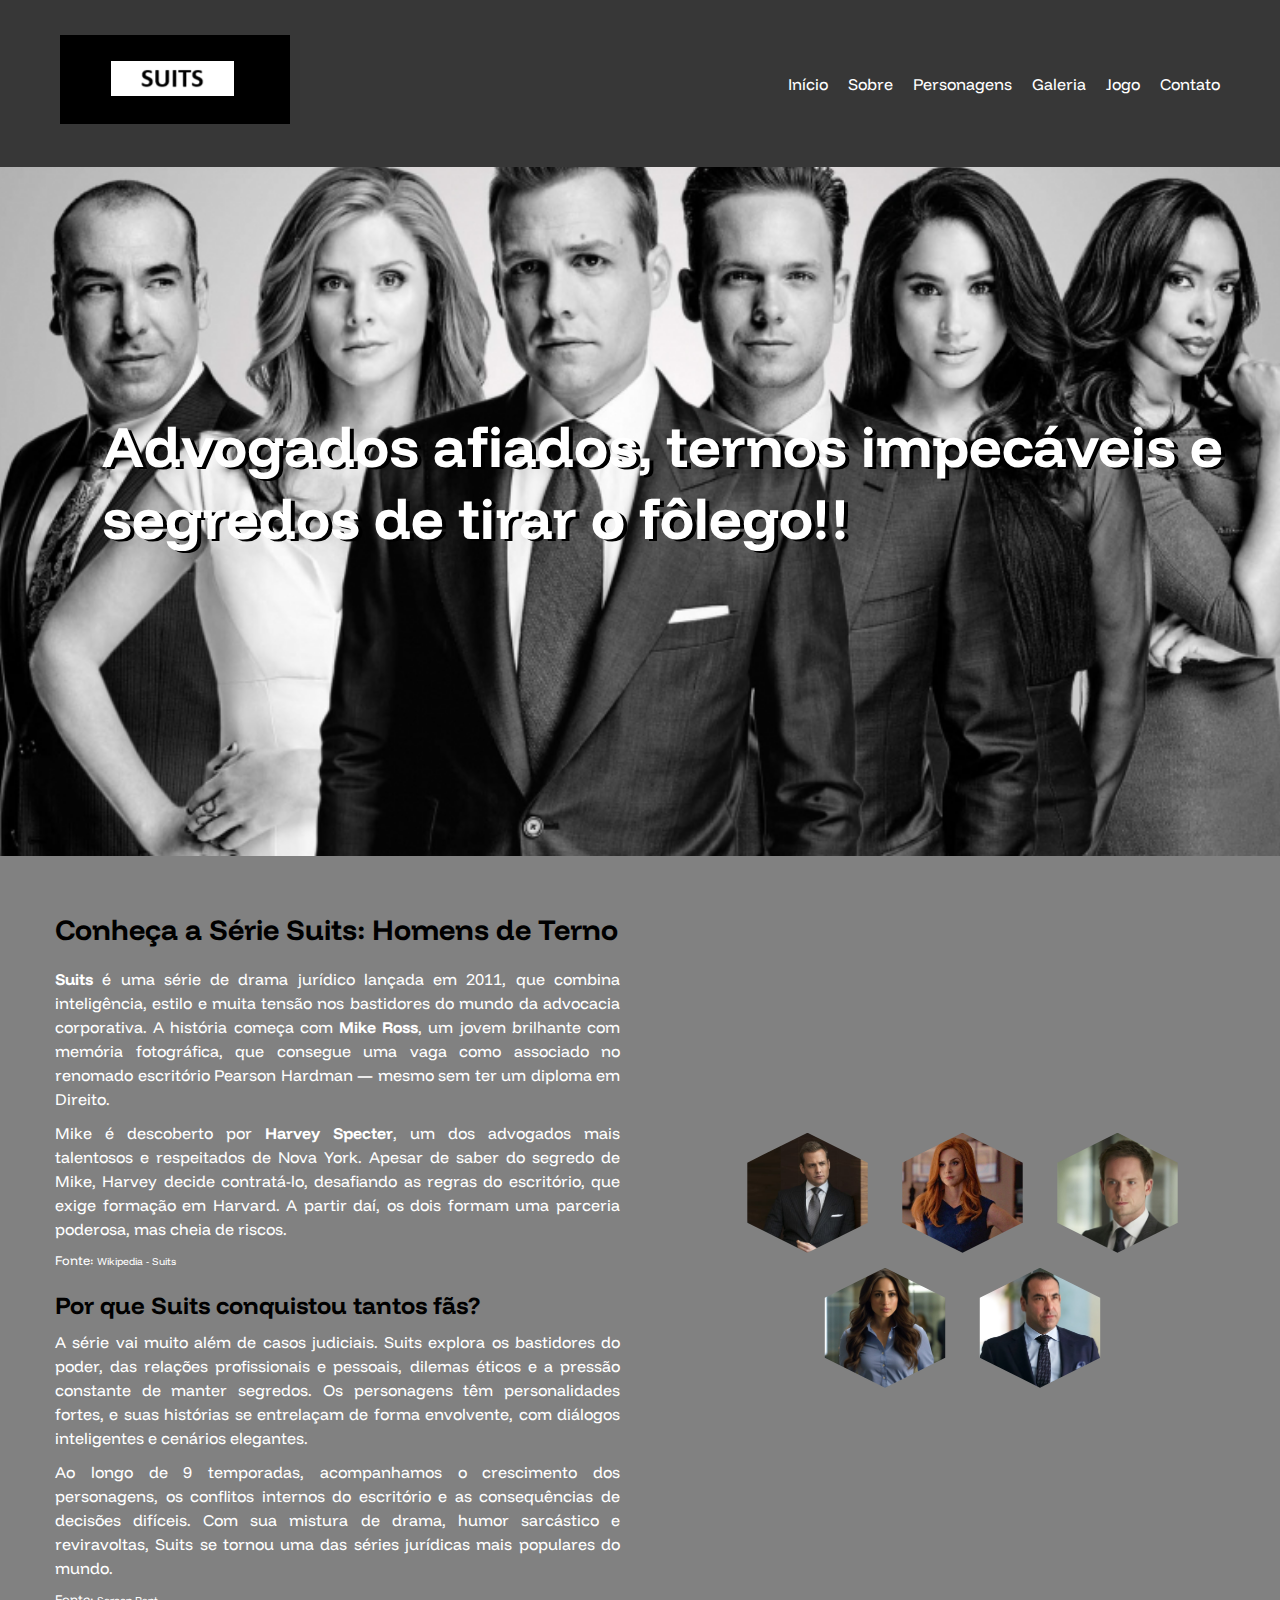
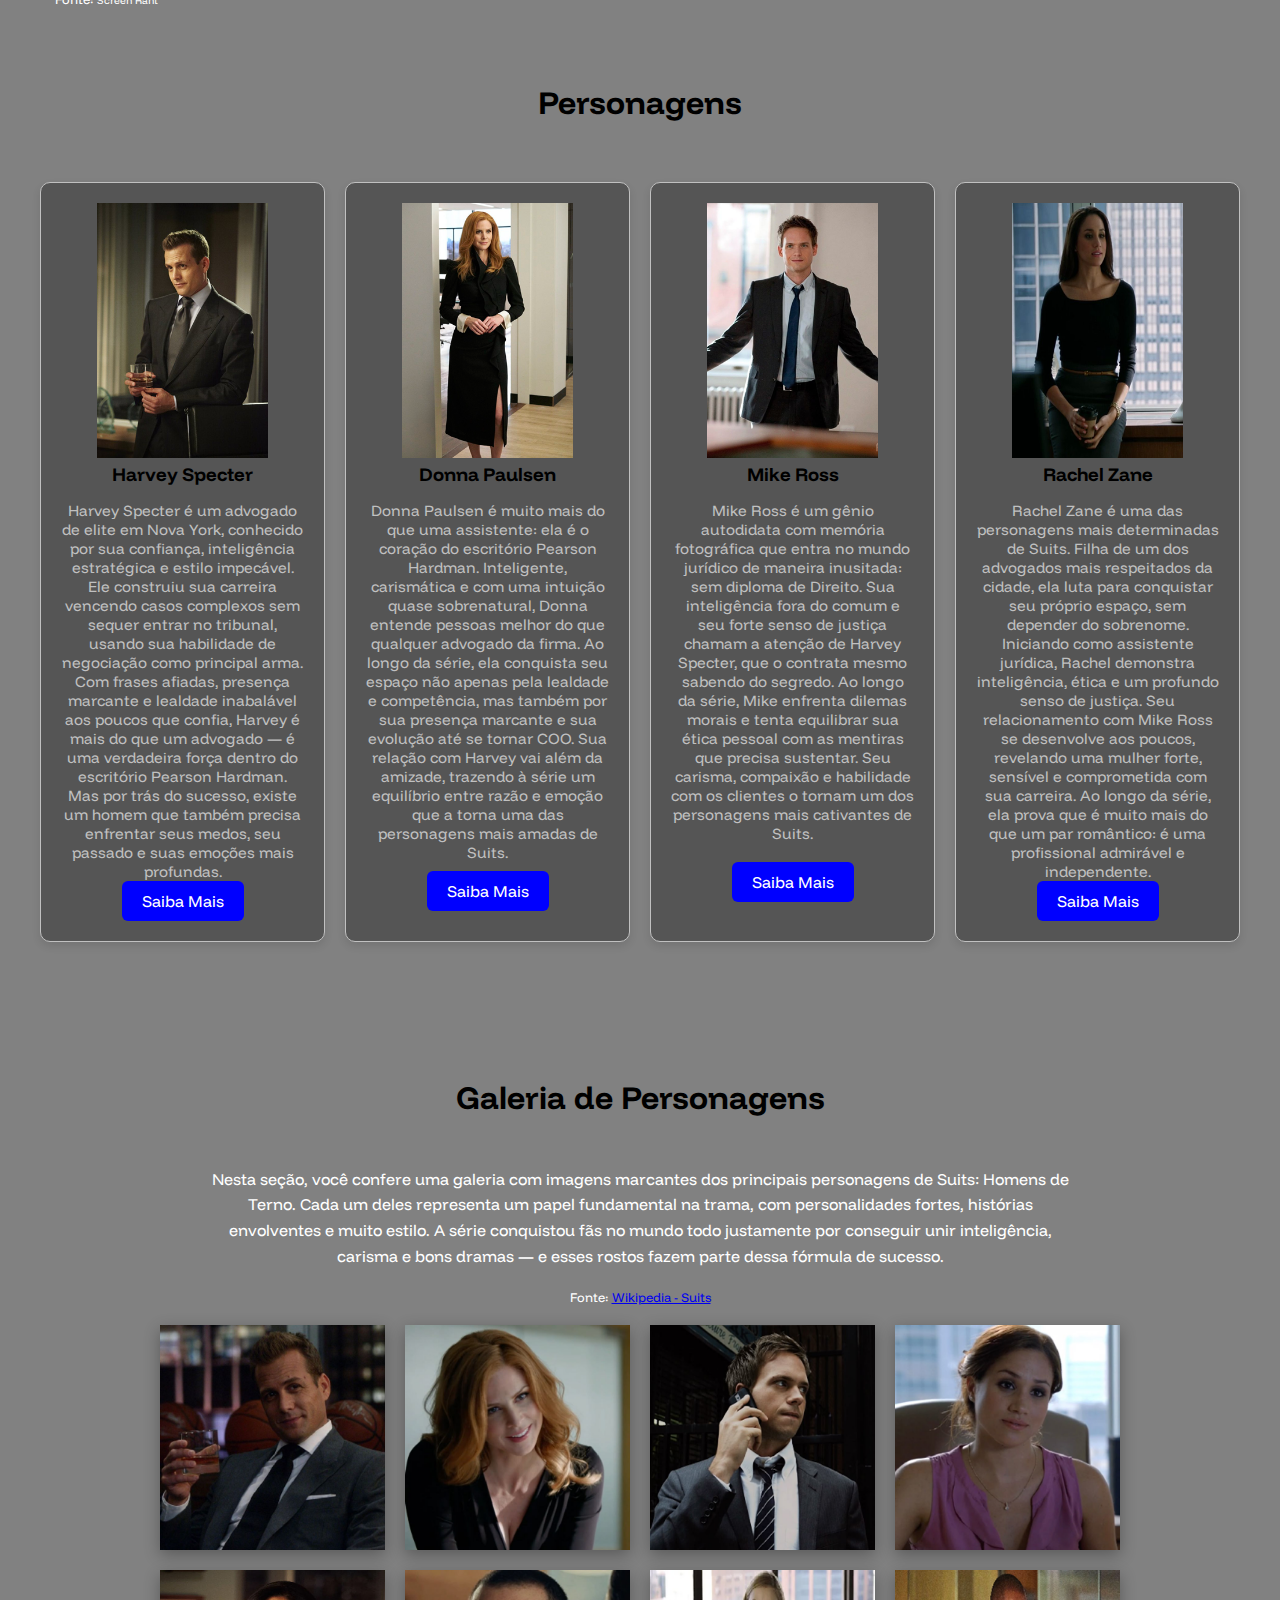
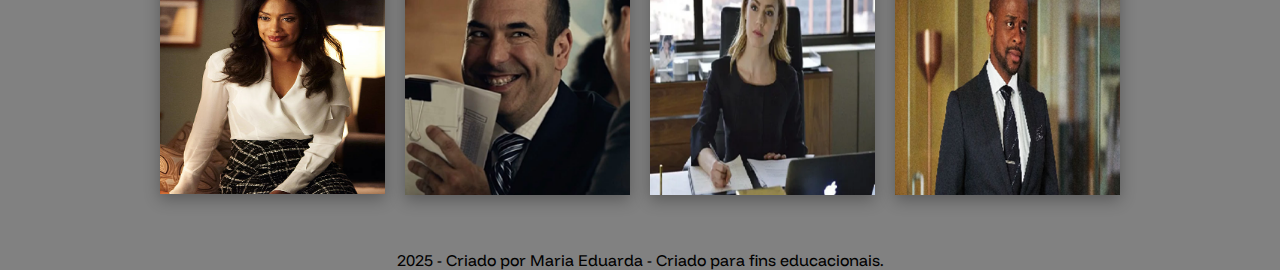
<file: index.html>
<!DOCTYPE html>
<html lang="pt-br">
<head>
    <meta charset="UTF-8">
    <meta name="viewport" content="width=device-width, initial-scale=1.0">
    <title>Suits:Homens de terno</title>
    <link rel="stylesheet" href="css/estilo.css">
    <link rel="shortcut icon" href="img/favicon.png" type="image/x-icon">
    <link rel="preconnect" href="https://fonts.googleapis.com">
    <link rel="preconnect" href="https://fonts.gstatic.com" crossorigin>
    <link href="https://fonts.googleapis.com/css2?family=Funnel+Display:wght@300..800&family=Zen+Loop:ital@0;1&display=swap" rel="stylesheet">

</head>
<body>
    <header>
       
        <div class="container">
            <div class="logo">
                <img src="img/logonovo.png" alt="Logo">
            </div>
            <nav>
                <ul>
                    <li><a href="#inicio">Início</a></li>
                    <li><a href="#sobre">Sobre</a></li>
                    <li><a href="#personagens">Personagens </a></li>
                    <li><a href="#curiosidades">Galeria</a></li>
                    <li><a href="jogo.html">Jogo</a></li>
                    <li><a href="contato.html">Contato</a></li>
                </ul>
            </nav>
        </div>
    </header>
    <section id="inicio" class="banner">
        <h1 class="bannertexto">Advogados afiados, ternos impecáveis e segredos de tirar o fôlego!!</h1>
    </section>
    <main>
        <section id="sobre">
            <div class="sobre-container">
                <div class="sobre-texto">
                    <h1>Conheça a Série Suits: Homens de Terno</h1>
                    <p><strong>Suits</strong> é uma série de drama jurídico lançada em 2011, que combina inteligência, estilo e muita tensão nos bastidores do mundo da advocacia corporativa. A história começa com <strong>Mike Ross</strong>, um jovem brilhante com memória fotográfica, que consegue uma vaga como associado no renomado escritório Pearson Hardman — mesmo sem ter um diploma em Direito.</p>
                    
                    <p>Mike é descoberto por <strong>Harvey Specter</strong>, um dos advogados mais talentosos e respeitados de Nova York. Apesar de saber do segredo de Mike, Harvey decide contratá-lo, desafiando as regras do escritório, que exige formação em Harvard. A partir daí, os dois formam uma parceria poderosa, mas cheia de riscos.</p>
                    <p class="fonte">Fonte: <a href="https://pt.wikipedia.org/wiki/Suits" target="_blank">Wikipedia - Suits</a></p>

                    <h2>Por que Suits conquistou tantos fãs?</h2>
                    <p>A série vai muito além de casos judiciais. Suits explora os bastidores do poder, das relações profissionais e pessoais, dilemas éticos e a pressão constante de manter segredos. Os personagens têm personalidades fortes, e suas histórias se entrelaçam de forma envolvente, com diálogos inteligentes e cenários elegantes.</p>

                    <p>Ao longo de 9 temporadas, acompanhamos o crescimento dos personagens, os conflitos internos do escritório e as consequências de decisões difíceis. Com sua mistura de drama, humor sarcástico e reviravoltas, Suits se tornou uma das séries jurídicas mais populares do mundo.</p>
                    <p class="fonte">Fonte: <a href="https://screenrant.com/suits-show-explained/" target="_blank">Screen Rant</a></p>
                  
                </div>
                <div class="hex-grid">
                    <div class="hex">
                        <img src="img/imgsobre/imgharver1.jpg" alt="Harvey Specter">
                    </div>
                    <div class="hex">
                        <img src="img/imgsobre/imgdona.jpg" alt="Donna Paulsen">
                    </div> 
                    <div class="hex">
                        <img src="img/imgsobre/imgmike.jpg" alt="Mike Ross">
                    </div> 
                    <div class="hex">
                        <img src="img/imgsobre/imgrachel.jpg" alt="Rachel Zane">
                    </div>
                    <div class="hex">
                        <img src="img/imgsobre/imglouis1.webp" alt="Louis Litt">
                    </div>
                </div> 

            </div>
          
        </section>
        <section id="personagens">
            <h1 >Personagens</h1> 
            <div class="container">
                <div class="item">
                    <div class="imagemcard"><img class="card" src="img/imgpersonagens/harver 1.png" alt="Harver"></div>
                     <h3>Harvey Specter</h3>
                    <p class="personagens-texto">Harvey Specter é um advogado de elite em Nova York, conhecido por sua confiança, inteligência estratégica e estilo impecável. Ele construiu sua carreira vencendo casos complexos sem sequer entrar no tribunal, usando sua habilidade de negociação como principal arma. Com frases afiadas, presença marcante e lealdade inabalável aos poucos que confia, Harvey é mais do que um advogado — é uma verdadeira força dentro do escritório Pearson Hardman. Mas por trás do sucesso, existe um homem que também precisa enfrentar seus medos, seu passado e suas emoções mais profundas.</p>                     
                    <a href="#modal1" class= "btn">Saiba Mais</a>

                </div>
                <div class="item">
                    <div class="imagemcard"><img class="card"src="img/imgpersonagens/Donna.png" alt="Donna"></div>
                    <h3>Donna Paulsen</h3>
                    <p class="personagens-texto">
                    Donna Paulsen é muito mais do que uma assistente: ela é o coração do escritório Pearson Hardman. Inteligente, carismática e com uma intuição quase sobrenatural, Donna entende pessoas melhor do que qualquer advogado da firma. Ao longo da série, ela conquista seu espaço não apenas pela lealdade e competência, mas também por sua presença marcante e sua evolução até se tornar COO. Sua relação com Harvey vai além da amizade, trazendo à série um equilíbrio entre razão e emoção que a torna uma das personagens mais amadas de Suits.</p>
                    <a href="#modal2" class= "btn">Saiba Mais</a>
                </div>
                <div class="item">
                    <div class="imagemcard"><img class="card" src="img/imgpersonagens/Mike.png" alt="Mike"></div>
                    <h3>Mike Ross</h3>
                    <p class="personagens-texto">Mike Ross é um gênio autodidata com memória fotográfica que entra no mundo jurídico de maneira inusitada: sem diploma de Direito. Sua inteligência fora do comum e seu forte senso de justiça chamam a atenção de Harvey Specter, que o contrata mesmo sabendo do segredo. Ao longo da série, Mike enfrenta dilemas morais e tenta equilibrar sua ética pessoal com as mentiras que precisa sustentar. Seu carisma, compaixão e habilidade com os clientes o tornam um dos personagens mais cativantes de Suits.</p>
                    <a href="#modal3" class="btn">Saiba Mais</a>

               </div>
                <div class="item">
                    <div class="imagemcard"><img class="card" src="img/imgpersonagens/Rachel.png" alt="Rachel"></div>
                   <h3>Rachel Zane</h3>
                    <p>Rachel Zane é uma das personagens mais determinadas de Suits. Filha de um dos advogados mais respeitados da cidade, ela luta para conquistar seu próprio espaço, sem depender do sobrenome. Iniciando como assistente jurídica, Rachel demonstra inteligência, ética e um profundo senso de justiça. Seu relacionamento com Mike Ross se desenvolve aos poucos, revelando uma mulher forte, sensível e comprometida com sua carreira. Ao longo da série, ela prova que é muito mais do que um par romântico: é uma profissional admirável e independente.</p>
                    <a href="#modal4" class="btn">Saiba Mais</a>
                </div>         
            </div>
        </section>
        <section id="curiosidades" class="imagens">
                <h1>Galeria de Personagens</h1>
                    <p class="descricao-galeria">
                        Nesta seção, você confere uma galeria com imagens marcantes dos principais personagens de Suits: Homens de Terno. Cada um deles representa um papel fundamental na trama, com personalidades fortes, histórias envolventes e muito estilo. A série conquistou fãs no mundo todo justamente por conseguir unir inteligência, carisma e bons dramas — e esses rostos fazem parte dessa fórmula de sucesso.
                    </p>
                    <p class="fonte">
                        Fonte: <a href="https://pt.wikipedia.org/wiki/Suits" target="_blank">Wikipedia - Suits</a>
                    </p>

            <div class="galeria">
                <figure>
                    <div class="galeriaimg"><img src="img/imgnovo/harver301.png" alt="Harver"></div>
                </figure>
                <figure>
                    <div class="galeriaimg"><img src="img/imgnovo/Donna301.png" alt="Donna"></div>
                </figure>
                <figure>
                    <div class="galeriaimg"><img src="img/imgnovo/mike301.png" alt="Mike"></div>
                </figure>
                <figure>
                    <div class="galeriaimg"><img src="img/imgnovo/rachel301.png" alt="Rachel"></div>
                </figure>
                <figure>
                    <div class="galeriaimg"><img src="img/imgnovo/jessica301.png" alt="Jessica"></div>
                </figure>
                <figure>
                    <div class="galeriaimg"><img src="img/imgnovo/louis301.png" alt="Louis"></div>
                </figure>
                <figure>
                    <div class="galeriaimg"><img src="img/imgnovo/katrina301.png" alt="Katrina"></div>
                </figure>
                <figure>
                    <div class="galeriaimg"><img src="img/imgnovo/alexx301.png" alt="Alex"></div>
                </figure>
            </div>

        </section>

        
        
    </main>
    <footer>
        <p>2025 - Criado por Maria Eduarda - Criado para fins educacionais.</p>
    </footer>
    <!--modais-->
    <div class="card1">
            <div id="modal1" class="modal">
                <div class="modal-content">
                    <h3>Harvey Specter</h3>
                    <p>Harvey Specter é um dos personagens centrais da série <em>Suits</em> e um dos advogados corporativos mais respeitados de Nova York. Conhecido por seu estilo impecável, frases de impacto e decisões ousadas, Harvey construiu sua reputação sem perder um único caso importante. Sua habilidade em negociar acordos vantajosos e evitar tribunais o transformou em uma lenda dentro do escritório Pearson Hardman.</p>
                    <p>No entanto, sua personalidade forte e atitude imponente escondem inseguranças profundas. Harvey cresceu em um ambiente familiar conturbado, marcado pela traição da mãe e o afastamento do pai. Esses traumas o tornaram emocionalmente reservado e determinado a não confiar facilmente nos outros. Ao longo da série, vemos como ele aprende, aos poucos, a baixar a guarda — especialmente por influência de duas figuras centrais: Mike Ross e Donna Paulsen.</p>
                    <p>A contratação de Mike, um jovem sem diploma, mas extremamente inteligente, muda o rumo da sua carreira e da série. Juntos, enfrentam riscos éticos e desafios jurídicos enquanto desenvolvem uma amizade verdadeira baseada na confiança e na lealdade. Ao mesmo tempo, sua relação com Donna vai muito além do profissional, trazendo uma carga emocional complexa que se transforma ao longo das temporadas.</p>
                    <p>Harvey também é fã apaixonado dos New York Knicks, adora whisky caro, e suas frases como “I don’t have dreams, I have goals” viraram símbolo da sua personalidade ambiciosa. Mas com o tempo, ele percebe que vencer nem sempre é tudo — e que estar ao lado de quem importa é o verdadeiro triunfo.</p>
                    <p>No final de sua jornada, Harvey toma decisões que mostram sua maturidade: ele reavalia o que realmente importa e se entrega a uma vida mais equilibrada, onde o sucesso não depende apenas do poder, mas também do afeto e da honestidade emocional.</p>
                    <p class="fonte">Fonte: <a href="https://screenrant.com/suits-harvey-specter-character-explained/" target="_blank">Screen Rant</a></p>
                    <p>Veja algumas frases icônicas de Harver Spector <a href="tabelaharver.html">aqui</a></p>

                    <a href="#" onclick="history.back();" class="close-btn">Fechar</a>
                </div>
            </div>
    </div>
    <div class="card1">
        <div id="modal2" class="modal">
            <div class="modal-content">
                 <h3>Donna Paulsen</h3>
                <p>Donna é uma das personagens mais marcantes e admiradas de <em>Suits</em>. Interpretada por Sarah Rafferty, ela começou como secretária de Harvey Specter, mas sua inteligência emocional, senso de justiça e instinto aguçado logo mostraram que seu papel era muito maior. Donna não apenas entende o funcionamento do escritório como ninguém, mas também conhece os pontos fortes e fracos de cada pessoa ao seu redor — e sabe exatamente quando e como agir.</p>

                 <p>Dotada de uma personalidade forte e um humor sarcástico impecável, Donna é muitas vezes quem traz equilíbrio em meio às tensões jurídicas e emocionais da série. Sua lealdade a Harvey é inabalável, e ela frequentemente o ajuda a tomar decisões não apenas com lógica, mas com humanidade. Com o tempo, essa parceria tão intensa evolui, revelando uma conexão emocional que vai além do profissional — culminando em um relacionamento romântico que muitos fãs esperaram por anos.</p>

                <p>Ao longo da série, Donna enfrenta seus próprios desafios, inclusive ao lidar com questões de reconhecimento profissional e autoconfiança. Um dos marcos de sua trajetória é quando ela deixa o cargo de secretária e, mais tarde, assume a posição de COO (Chief Operating Officer) da firma. Essa mudança simboliza o quanto ela cresceu e o quanto é respeitada, provando que seu valor vai muito além de organizar agendas ou atender telefonemas.</p>

                <p>Donna representa o equilíbrio entre razão e emoção, estratégia e empatia. Sua capacidade de se conectar com os outros, entender o que está por trás das palavras e se posicionar com firmeza fazem dela uma peça indispensável na estrutura da série. Ela não precisa de diploma em Direito para ser uma das mentes mais brilhantes de Suits.</p>

                <p>Além disso, a química entre Sarah Rafferty e Gabriel Macht (Harvey), que são amigos há mais de 20 anos na vida real, dá ainda mais autenticidade à dinâmica entre seus personagens. Donna é, sem dúvida, um dos pilares da série — uma mulher forte, humana e inesquecível.</p>

                <p class="fonte">Fonte: <a href="https://screenrant.com/suits-donna-paulsen-character-explained/" target="_blank">Screen Rant</a></p>
                <p>Veja algumas frases icônicas de Donna Paulsen <a href="tabeladonna.html">aqui</a></p>

                <a href="#" onclick="history.back();" class="close-btn">Fechar</a>
            </div>
        </div>
    </div>
    <div class="card1">
        <div id="modal3" class="modal">
            <div class="modal-content">
                <h3>Mike Ross</h3>
                <p>Mike Ross é um dos personagens principais de <em>Suits</em>, interpretado por Patrick J. Adams. Ele se destaca desde o primeiro episódio como um jovem extremamente inteligente, com memória fotográfica e um vasto conhecimento jurídico, apesar de nunca ter frequentado uma faculdade de Direito. Sua entrada no escritório Pearson Hardman acontece de forma totalmente fora do comum, quando ele impressiona Harvey Specter durante uma entrevista e é contratado mesmo sem ter diploma — o que se torna o grande segredo da série.</p>

                <p>A genialidade de Mike não está apenas em sua memória extraordinária, mas também em sua empatia com os clientes e em seu desejo de fazer o que é certo. Diferente de muitos advogados da firma, Mike não pensa apenas em vencer, mas em buscar justiça de verdade. Isso cria diversos conflitos, principalmente quando precisa esconder sua verdadeira identidade ao mesmo tempo em que tenta seguir seus princípios.</p>

                <p>Durante as nove temporadas, acompanhamos a evolução de Mike tanto profissional quanto emocionalmente. Sua relação com Harvey é uma das mais fortes da série, começando como mentor e pupilo e se transformando em uma amizade baseada na lealdade e no respeito. Ao lado de Harvey, Mike aprende a tomar decisões difíceis, a lidar com o peso da responsabilidade e a crescer como ser humano.</p>

                <p>O romance com Rachel Zane também é um dos pontos centrais de sua trajetória. Juntos, eles enfrentam os desafios da carreira, dos segredos e do relacionamento, até que decidem se casar e seguir uma nova vida em Seattle, dedicando-se à advocacia voltada para causas sociais — um reflexo do espírito idealista de Mike desde o início da série.</p>

                <p>Mike Ross é um personagem que representa o conflito entre talento nato e as regras do sistema. Ele nos mostra que o conhecimento não depende apenas de diplomas, mas de dedicação e propósito. Sua história é uma jornada de superação, ética e transformação.</p>

                <p>Curiosamente, o criador da série, Aaron Korsh, inspirou o personagem em sua própria vida: ele também abandonou o mundo das finanças para seguir o sonho de escrever roteiros. Isso torna Mike uma figura ainda mais autêntica dentro da narrativa de Suits.</p>

                <p class="fonte">Fonte: <a href="https://screenrant.com/suits-mike-ross-character-explained/" target="_blank">Screen Rant</a></p>
                <p>Veja algumas frases icônicas de Mike Ross <a href="tabelamike.html">aqui</a></p>
               
                <a href="#" onclick="history.back();" class="close-btn">Fechar</a>
            </div>
        </div>
    </div>
    <div class="card1">
        <div id="modal4" class="modal">
            <div class="modal-content">
               <h3>Rachel Zane</h3>
                <p>Rachel Zane, interpretada por Meghan Markle, é uma das personagens mais inspiradoras de <em>Suits</em>. Desde o início da série, ela se destaca como uma assistente jurídica extremamente competente no escritório Pearson Hardman, mas com grandes ambições: tornar-se advogada. Apesar de ser filha de Robert Zane, um dos advogados mais poderosos de Nova York, Rachel se recusa a usar sua influência para progredir. Ela quer ser reconhecida por seu mérito e esforço pessoal.</p>
                <p>Rachel enfrenta inseguranças relacionadas ao exame da OAB americana (LSAT), o que a impede de ingressar na faculdade de Direito nos primeiros anos da série. No entanto, sua perseverança e dedicação são marcas registradas de sua trajetória. Ao longo do tempo, ela conquista sua vaga na Universidade de Columbia e se torna uma advogada brilhante, provando que seu lugar na firma foi conquistado com muito esforço.</p>
                <p>Ao mesmo tempo, sua relação com Mike Ross é uma das mais profundas da série. O romance entre eles evolui de forma natural e cheia de obstáculos, principalmente quando ela descobre o segredo que ele esconde: o fato de não possuir um diploma em Direito. Apesar do choque inicial, Rachel decide apoiá-lo, mostrando sua maturidade emocional e sua capacidade de compreender dilemas morais complexos.</p>
                <p>O casamento com Mike marca um ponto de virada na série, e os dois passam a trabalhar em causas sociais em Seattle, buscando um estilo de vida mais coerente com seus valores pessoais. Rachel mostra que é possível ter uma carreira de sucesso e, ao mesmo tempo, preservar seus princípios éticos, algo raro no universo competitivo da advocacia corporativa.</p>
                <p>Fora da tela, a personagem ganhou ainda mais destaque após Meghan Markle se casar com o príncipe Harry, tornando-se a Duquesa de Sussex e se afastando da atuação. Isso contribuiu para a saída de Rachel na 7ª temporada, mas sua trajetória deixou uma marca duradoura na série, sendo lembrada como uma mulher forte, inteligente e determinada.</p>
                <p>Rachel Zane é o retrato da superação feminina dentro de um ambiente altamente competitivo. Ela prova que inteligência, coragem e integridade são armas poderosas — e que o sucesso verdadeiro vem quando somos fiéis a quem realmente somos.</p>

                <p class="fonte">Fonte: <a href="https://screenrant.com/suits-rachel-zane-character-explained/" target="_blank">Screen Rant</a></p>
                <p>Veja algumas frases icônicas de Rachel Zane <a href="tabelarachel.html">aqui</a></p>

                <a href="#" onclick="history.back();" class="close-btn">Fechar</a>
            </div>
        </div>
    </div>
</body>
</html>
</file>
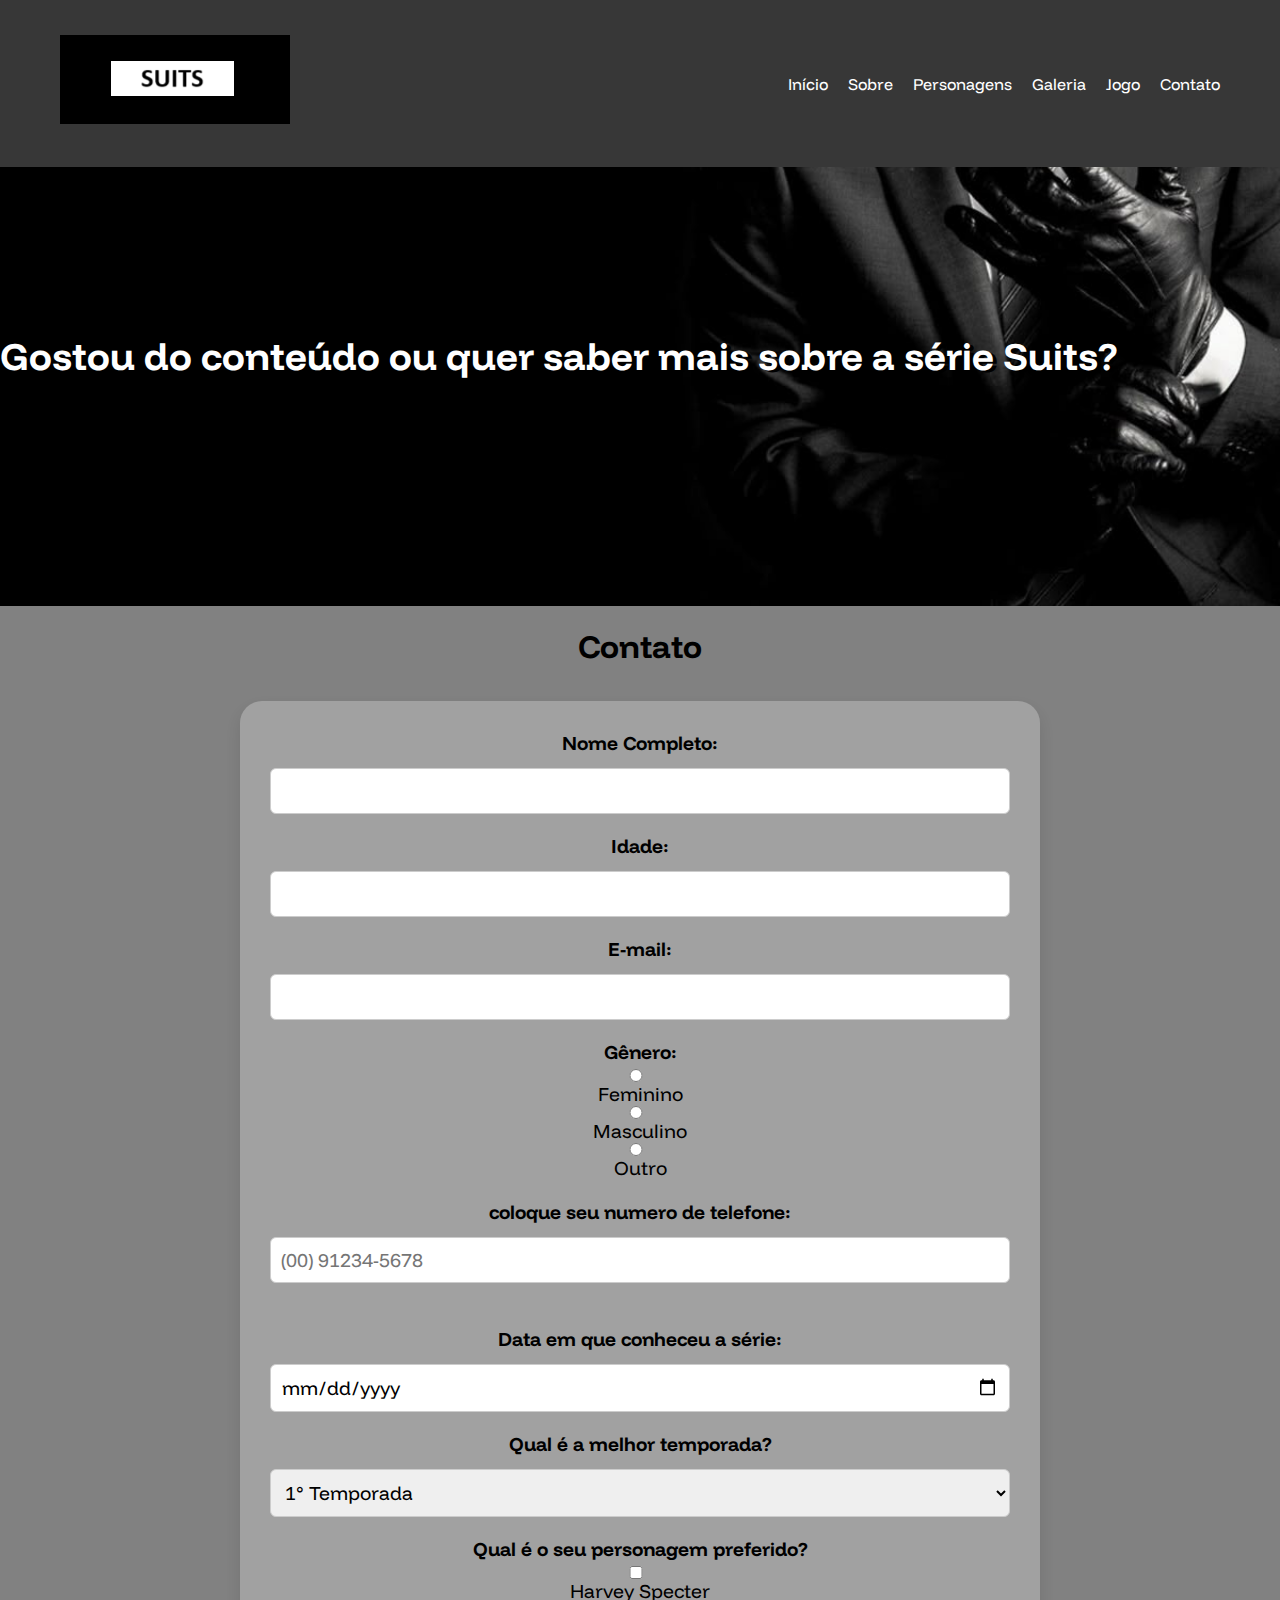
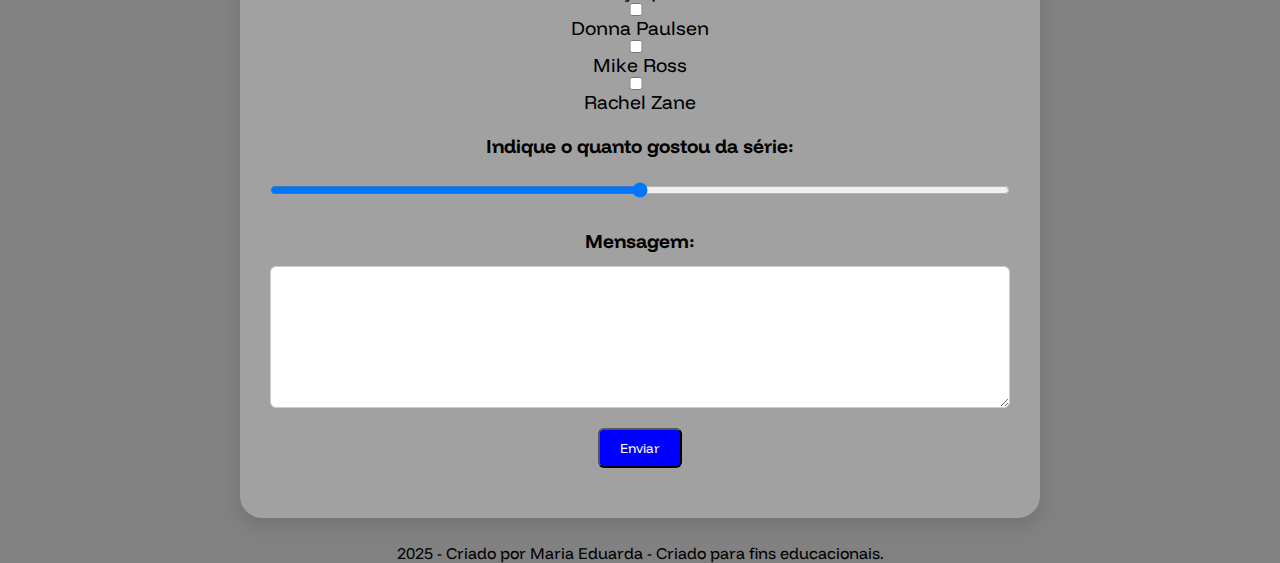
<file: contato.html>
<!DOCTYPE html>
<html lang="pt-br">
<head>
    <meta charset="UTF-8">
    <meta name="viewport" content="width=device-width, initial-scale=1.0">
    <title>Suits:Homens de terno</title>
    <link rel="stylesheet" href="css/estilo.css">
    <link rel="shortcut icon" href="img/favicon.png" type="image/x-icon">
    <link rel="preconnect" href="https://fonts.googleapis.com">
    <link rel="preconnect" href="https://fonts.gstatic.com" crossorigin>
    <link href="https://fonts.googleapis.com/css2?family=Funnel+Display:wght@300..800&family=Zen+Loop:ital@0;1&display=swap" rel="stylesheet">

</head>
<body>
    <header>
        <div class="container">
            <div class="logo">
                <a href="index.html"><img src="img/logonovo.png" alt="logo"></a>
            </div>
            <nav>
                <ul>
                    <li><a href="index.html">Início</a></li>
                    <li><a href="index.html#sobre">Sobre</a></li>
                    <li><a href="index.html#personagens">Personagens </a></li>
                    <li><a href="index.html#curiosidades">Galeria</a></li>
                    <li><a href="index.html#jogo">Jogo</a></li>
                    <li><a href="#contato">Contato</a></li>
                </ul>

            </nav>
        </div>
    </header>
    <section id="inicio" class="bannercontato">
        <h1 class="bannertexto.contato">
            <p>Gostou do conteúdo ou quer saber mais sobre a série Suits?</p>
            
        </h1>
    </section>
    <main>
        <section id="contato">
            <div class="container"> 
                <h1 class="centralizar">Contato</h1>
                <form class="formulario-contato" action="https://formsubmit.co/eduarda04321@gmail.com" method="post">
                    <div class="grupoforms">
                        <label for="nome">Nome Completo:</label>
                        <input type="text"d="nome" name="nome" required>
                    </div>
                    
                    <div class="grupoforms">
                        <label for="idade">Idade:</label>
                        <input type="number" id="idade" name="idade" min="14" max="100">
                    </div>

                    <div class="grupoforms">
                         <label for="email">E-mail:</label>
                        <input type="email" id="email" name="email" required>
                    </div>

                    <div class="grupoforms">
                        <label>Gênero:</label>
                        <input type="radio" name="genero" value="feminino"> Feminino
                        <input type="radio" name="genero" value="masculino"> Masculino
                        <input type="radio" name="genero" value="outro"> Outro
                    </div>

                    <div class="grupoforms">
                        <label for="phone">coloque seu numero de telefone:</label>
                        <input type="tel" id="phone" name="phone" pattern="\([0-9]{2}\)\s?[0-9]{4,5}-[0-9]{4}" placeholder="(00) 91234-5678">                      
                      </div>

                    <div class="grupoforms">
                        <label for="data">Data em que conheceu a série:</label>
                        <input type="date" id="data" name="data">
                    </div>

                    <div class="grupoforms">
                        <label for="perso">Qual é a melhor temporada?</label>
                      <select id="perso" name="perso">
                        <option value="tem1">1° Temporada</option>
                        <option value="tem2">2° Temporada</option>
                        <option value="tem3">3° Temporada</option>
                        <option value="tem4">4° Temporada</option>
                        <option value="tem5">5° Temporada</option>
                        <option value="tem6">6° Temporada</option>
                        <option value="tem7">7° Temporada</option>
                        <option value="tem8">8° Temporada</option>
                        <option value="tem9">9° Temporada</option>
                      </select>
                    </div>

                    <div class="grupoforms">
                        <label>Qual é o seu personagem preferido?</label>
                        <input type="checkbox" name="uso[]" value="harvers"> Harvey Specter
                        <input type="checkbox" name="uso[]" value="donnap"> Donna Paulsen
                        <input type="checkbox" name="uso[]" value="miker"> Mike Ross
                        <input type="checkbox" name="uso[]" value="rachelz">Rachel Zane
                    </div>

                    <div class="grupoforms">
                        <label>Indique o quanto gostou da série:</label>
                        <input type="range" min="0" max="100" name="interesse">
                    </div>

                    <div class="grupoforms">
                        <label for="mensagem">Mensagem:</label>
                        <textarea id="mensagem" name="mensagem" rows="5"></textarea>
                    </div>  

                    <div class="grupoforms centraliza">
                        <button type="submit" class="btn">Enviar</button>
                        <input type="hidden" name="_captcha" value="false"> 
                        <input type="hidden" name="_next" value="https://mariaeduarda574.github.io/Site_Suits-Homensdeterno/enviado.html">                     
                    </div>
                </form>
            </div>
        </section>  
    </main>
    <footer>
        <p>2025 - Criado por Maria Eduarda - Criado para fins educacionais.</p>
    </footer>
    
</body>
</html>
</file>
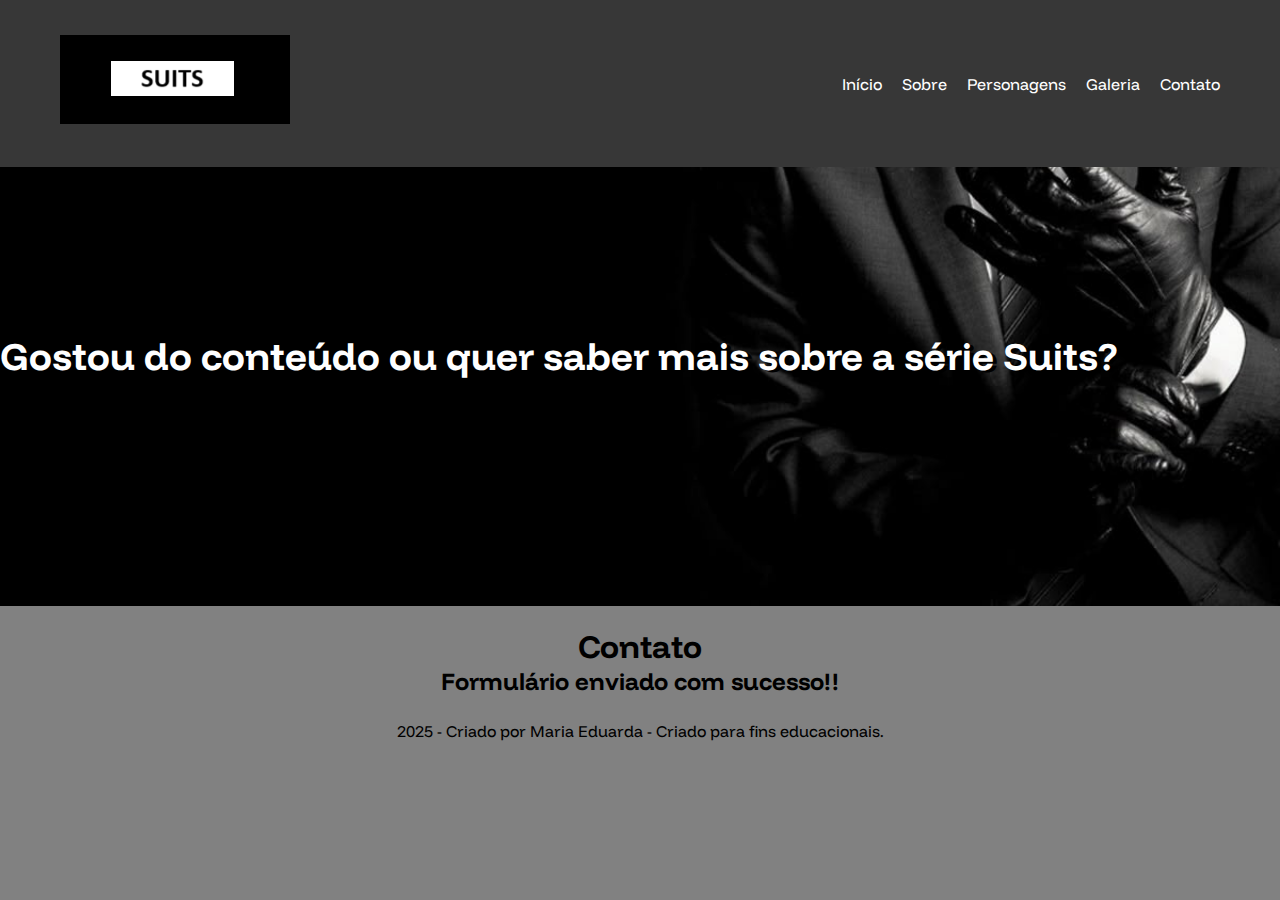
<file: enviado.html>
<!DOCTYPE html>
<html lang="pt-br">
<head>
    <meta charset="UTF-8">
    <meta name="viewport" content="width=device-width, initial-scale=1.0">
    <title>Suits:Homens de terno</title>
    <link rel="stylesheet" href="css/estilo.css">
    <link rel="shortcut icon" href="img/favicon.png" type="image/x-icon">
    <link rel="preconnect" href="https://fonts.googleapis.com">
    <link rel="preconnect" href="https://fonts.gstatic.com" crossorigin>
    <link href="https://fonts.googleapis.com/css2?family=Funnel+Display:wght@300..800&family=Zen+Loop:ital@0;1&display=swap" rel="stylesheet">

</head>
<body>
    <header>
        <div class="container">
            <div class="logo">
                <a href="index.html"><img src="img/logonovo.png" alt="logo"></a>
            </div>
            <nav>
                <ul>
                    <li><a href="index.html">Início</a></li>
                    <li><a href="index.html#sobre">Sobre</a></li>
                    <li><a href="index.html#personagens">Personagens </a></li>
                    <li><a href="index.html#curiosidades">Galeria</a></li>
                    <li><a href="#contato">Contato</a></li>
                </ul>

            </nav>
        </div>
    </header>
    <section id="inicio" class="bannercontato">
        <h1 class="bannertexto.contato">
            <p>Gostou do conteúdo ou quer saber mais sobre a série Suits?</p>
            
        </h1>
    </section>
    <main>
        <section id="contato">
            <div class="container"> 
                <h1 class="centralizar">Contato</h1>
                <h2 class="centralizr mensagem"> Formulário enviado com sucesso!!</h2>
            </div>
        </section>  
    </main>
    <footer>
        <p>2025 - Criado por Maria Eduarda - Criado para fins educacionais.</p>
    </footer>
    
</body>
</html>
</file>
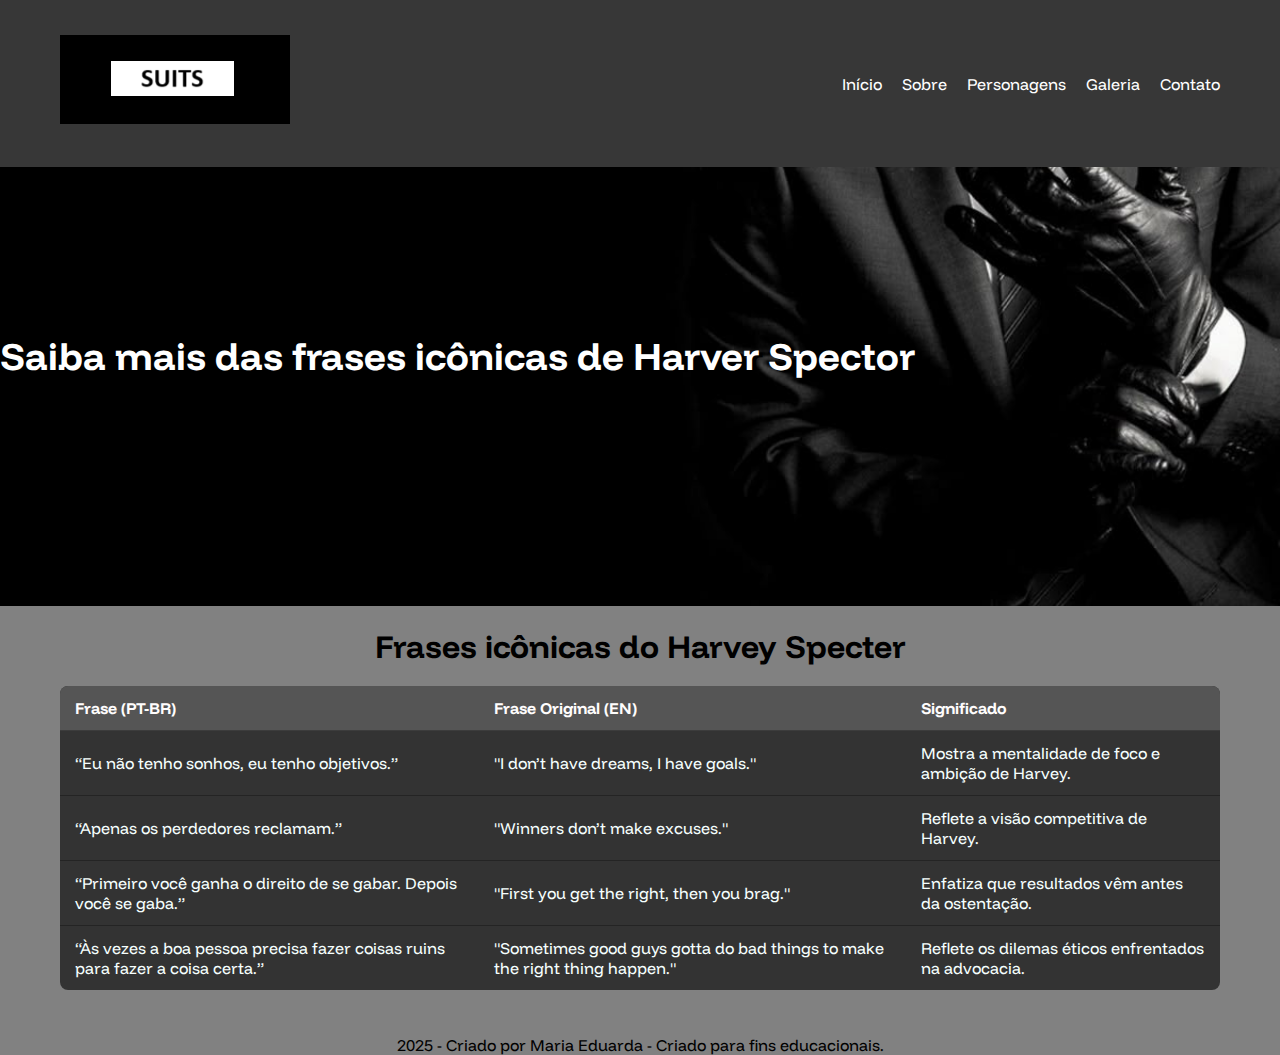
<file: tabela.html>
<!DOCTYPE html>
<html lang="pt-br">
<head>
    <meta charset="UTF-8">
    <meta name="viewport" content="width=device-width, initial-scale=1.0">
    <title>Suits:Homens de terno</title>
    <link rel="stylesheet" href="css/estilo.css">
    <link rel="shortcut icon" href="img/favicon.png" type="image/x-icon">
    <link rel="preconnect" href="https://fonts.googleapis.com">
    <link rel="preconnect" href="https://fonts.gstatic.com" crossorigin>
    <link href="https://fonts.googleapis.com/css2?family=Funnel+Display:wght@300..800&family=Zen+Loop:ital@0;1&display=swap" rel="stylesheet">

</head>
<body>
    <header>
        <div class="container">
            <div class="logo">
                <a href="index.html"><img src="img/logonovo.png" alt="logo"></a>
            </div>
            <nav>
                <ul>
                    <li><a href="index.html">Início</a></li>
                    <li><a href="index.html#sobre">Sobre</a></li>
                    <li><a href="index.html#personagens">Personagens </a></li>
                    <li><a href="index.html#curiosidades">Galeria</a></li>
                    <li><a href="#contato">Contato</a></li>
                </ul>

            </nav>
        </div>
    </header>
    <section id="inicio" class="bannercontato">
        <h1 class="bannertexto.contato">
            <p>Saiba mais das frases icônicas de Harver Spector</p>
            
        </h1>
    </section>
    <main>
        <section id="contato">
            <div class="container"> 
                <h1 class="centralizar">Frases icônicas do Harvey Specter</h1>
                <div class="tabela-container">
                    <table class="tabela-harver">
                        <thead>
                            <tr>
                                <th>Frase (PT-BR)</th>
                                <th>Frase Original (EN)</th>
                                <th>Significado</th>
                            </tr>
                        </thead>
                        <tbody>
                            <tr>
                                <td>“Eu não tenho sonhos, eu tenho objetivos.”</td>
                                <td>"I don’t have dreams, I have goals."</td>
                                <td>Mostra a mentalidade de foco e ambição de Harvey.</td>
                            </tr>
                            <tr>
                                <td>“Apenas os perdedores reclamam.”</td>
                                <td>"Winners don’t make excuses."</td>
                                <td>Reflete a visão competitiva de Harvey.</td>
                            </tr>
                            <tr>
                                <td>“Primeiro você ganha o direito de se gabar. Depois você se gaba.”</td>
                                <td>"First you get the right, then you brag."</td>
                                <td>Enfatiza que resultados vêm antes da ostentação.</td>
                            </tr>
                            <tr>
                                <td>“Às vezes a boa pessoa precisa fazer coisas ruins para fazer a coisa certa.”</td>
                                <td>"Sometimes good guys gotta do bad things to make the right thing happen."</td>
                                <td>Reflete os dilemas éticos enfrentados na advocacia.</td>
                            </tr>
                        </tbody>
                    </table>
                </div>
            </div>
        </section>  
    </main>
    <footer>
        <p>2025 - Criado por Maria Eduarda - Criado para fins educacionais.</p>
    </footer>
    
</body>
</html>
</file>
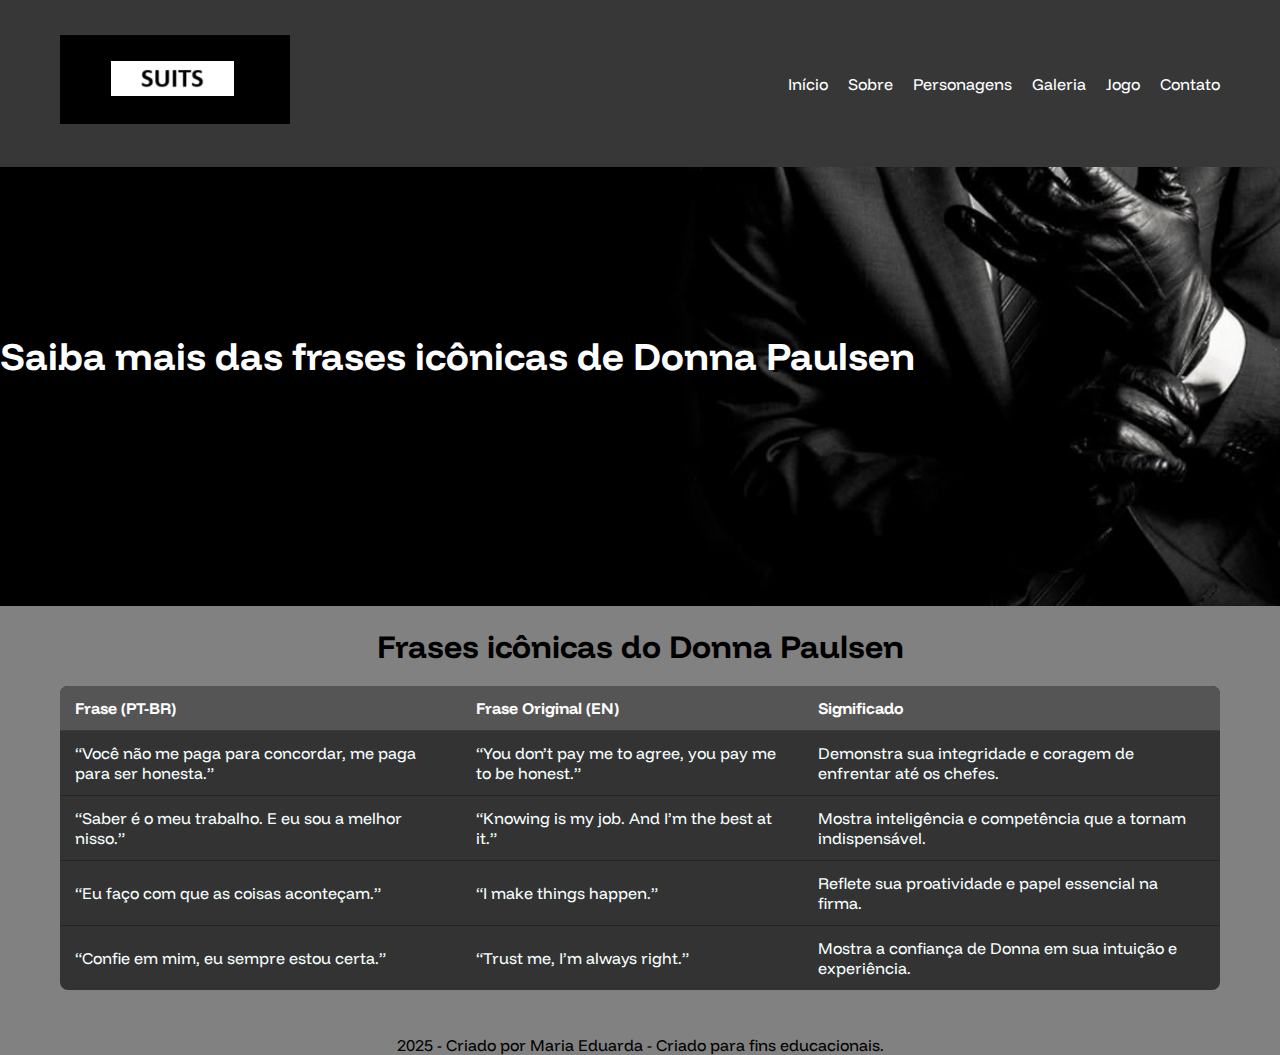
<file: tabeladonna.html>
<!DOCTYPE html>
<html lang="pt-br">
<head>
    <meta charset="UTF-8">
    <meta name="viewport" content="width=device-width, initial-scale=1.0">
    <title>Suits:Homens de terno</title>
    <link rel="stylesheet" href="css/estilo.css">
    <link rel="shortcut icon" href="img/favicon.png" type="image/x-icon">
    <link rel="preconnect" href="https://fonts.googleapis.com">
    <link rel="preconnect" href="https://fonts.gstatic.com" crossorigin>
    <link href="https://fonts.googleapis.com/css2?family=Funnel+Display:wght@300..800&family=Zen+Loop:ital@0;1&display=swap" rel="stylesheet">

</head>
<body>
    <header>
        <div class="container">
            <div class="logo">
                <a href="index.html"><img src="img/logonovo.png" alt="logo"></a>
            </div>
            <nav>
                <ul>
                    <li><a href="index.html">Início</a></li>
                    <li><a href="index.html#sobre">Sobre</a></li>
                    <li><a href="index.html#personagens">Personagens </a></li>
                    <li><a href="index.html#curiosidades">Galeria</a></li>
                    <li><a href="index.html#jogo">Jogo</a></li>
                    <li><a href="#contato">Contato</a></li>
                </ul>

            </nav>
        </div>
    </header>
    <section id="inicio" class="bannercontato">
        <h1 class="bannertexto.contato">
            <p>Saiba mais das frases icônicas de Donna Paulsen</p>
            
        </h1>
    </section>
    <main>
        <section id="contato">
            <div class="container"> 
                <h1 class="centralizar">Frases icônicas do Donna Paulsen</h1>
                <div class="tabela-container">
                    <table class="tabela-harver">
                        <thead>
                            <tr>
                                <th>Frase (PT-BR)</th>
                                <th>Frase Original (EN)</th>
                                <th>Significado</th>
                            </tr>
                        </thead>
                        <tbody>
                            <tr>
                                <td>“Você não me paga para concordar, me paga para ser honesta.”</td>
                                <td>“You don’t pay me to agree, you pay me to be honest.”</td>
                                <td>Demonstra sua integridade e coragem de enfrentar até os chefes.</td>
                            </tr>
                            <tr>
                                <td>“Saber é o meu trabalho. E eu sou a melhor nisso.”</td>
                                <td>“Knowing is my job. And I’m the best at it.”</td>
                                <td>Mostra inteligência e competência que a tornam indispensável.</td>
                            </tr>
                            <tr>
                                <td>“Eu faço com que as coisas aconteçam.”</td>
                                <td>“I make things happen.”</td>
                                <td>Reflete sua proatividade e papel essencial na firma.</td>
                            </tr>
                            <tr>
                                <td>“Confie em mim, eu sempre estou certa.”</td>
                                <td>“Trust me, I’m always right.”</td>
                                <td>Mostra a confiança de Donna em sua intuição e experiência.</td>
                            </tr>
                        </tbody>
                    </table>
                </div>
            </div>
        </section>  
    </main>
    <footer>
        <p>2025 - Criado por Maria Eduarda - Criado para fins educacionais.</p>
    </footer>
    
</body>
</html>
</file>
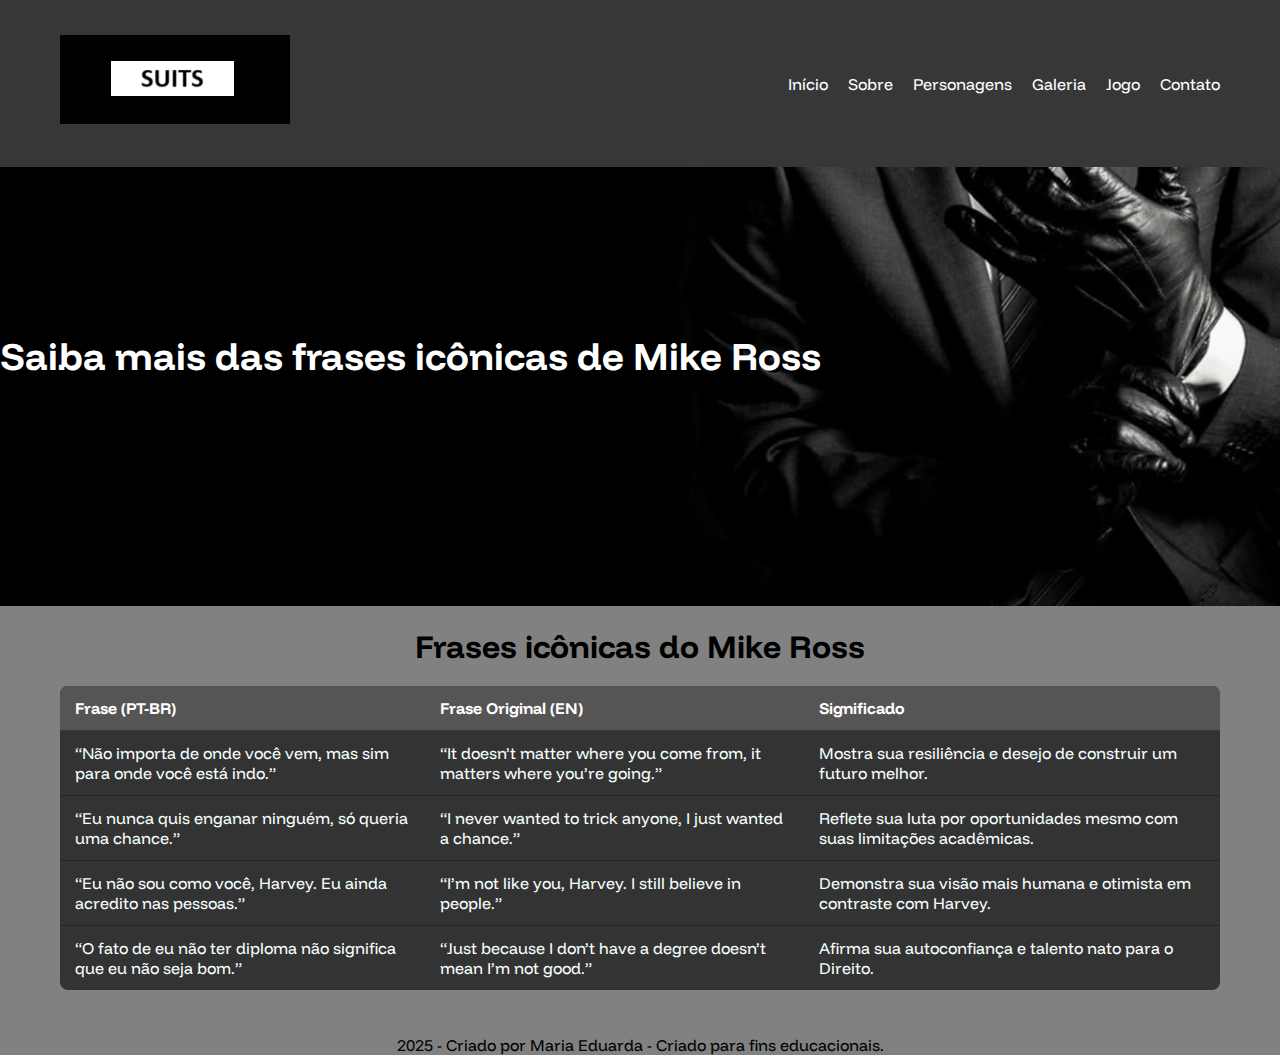
<file: tabelamike.html>
<!DOCTYPE html>
<html lang="pt-br">
<head>
    <meta charset="UTF-8">
    <meta name="viewport" content="width=device-width, initial-scale=1.0">
    <title>Suits:Homens de terno</title>
    <link rel="stylesheet" href="css/estilo.css">
    <link rel="shortcut icon" href="img/favicon.png" type="image/x-icon">
    <link rel="preconnect" href="https://fonts.googleapis.com">
    <link rel="preconnect" href="https://fonts.gstatic.com" crossorigin>
    <link href="https://fonts.googleapis.com/css2?family=Funnel+Display:wght@300..800&family=Zen+Loop:ital@0;1&display=swap" rel="stylesheet">

</head>
<body>
    <header>
        <div class="container">
            <div class="logo">
                <a href="index.html"><img src="img/logonovo.png" alt="logo"></a>
            </div>
            <nav>
                <ul>
                    <li><a href="index.html">Início</a></li>
                    <li><a href="index.html#sobre">Sobre</a></li>
                    <li><a href="index.html#personagens">Personagens </a></li>
                    <li><a href="index.html#curiosidades">Galeria</a></li>
                    <li><a href="index.html#jogo">Jogo</a></li>
                    <li><a href="#contato">Contato</a></li>
                </ul>

            </nav>
        </div>
    </header>
    <section id="inicio" class="bannercontato">
        <h1 class="bannertexto.contato">
            <p>Saiba mais das frases icônicas de Mike Ross</p>
            
        </h1>
    </section>
    <main>
        <section id="contato">
            <div class="container"> 
                <h1 class="centralizar">Frases icônicas do  Mike Ross</h1>
                <div class="tabela-container">
                    <table class="tabela-harver">
                        <thead>
                            <tr>
                                <th>Frase (PT-BR)</th>
                                <th>Frase Original (EN)</th>
                                <th>Significado</th>
                            </tr>
                        </thead>
                        <tbody>
                            <tr>
                                <td>“Não importa de onde você vem, mas sim para onde você está indo.”</td>
                                <td>“It doesn’t matter where you come from, it matters where you’re going.”</td>
                                <td>Mostra sua resiliência e desejo de construir um futuro melhor.</td>
                            </tr>
                            <tr>
                                <td>“Eu nunca quis enganar ninguém, só queria uma chance.”</td>
                                <td>“I never wanted to trick anyone, I just wanted a chance.”</td>
                                <td>Reflete sua luta por oportunidades mesmo com suas limitações acadêmicas.</td>
                            </tr>
                            <tr>
                                <td>“Eu não sou como você, Harvey. Eu ainda acredito nas pessoas.”</td>
                                <td>“I’m not like you, Harvey. I still believe in people.”</td>
                                <td>Demonstra sua visão mais humana e otimista em contraste com Harvey.</td>
                            </tr>
                            <tr>
                                <td>“O fato de eu não ter diploma não significa que eu não seja bom.”</td>
                                <td>“Just because I don’t have a degree doesn’t mean I’m not good.”</td>
                                <td>Afirma sua autoconfiança e talento nato para o Direito.</td>
                            </tr>
                        </tbody>
                    </table>
                </div>
            </div>
        </section>  
    </main>
    <footer>
        <p>2025 - Criado por Maria Eduarda - Criado para fins educacionais.</p>
    </footer>
    
</body>
</html>
</file>
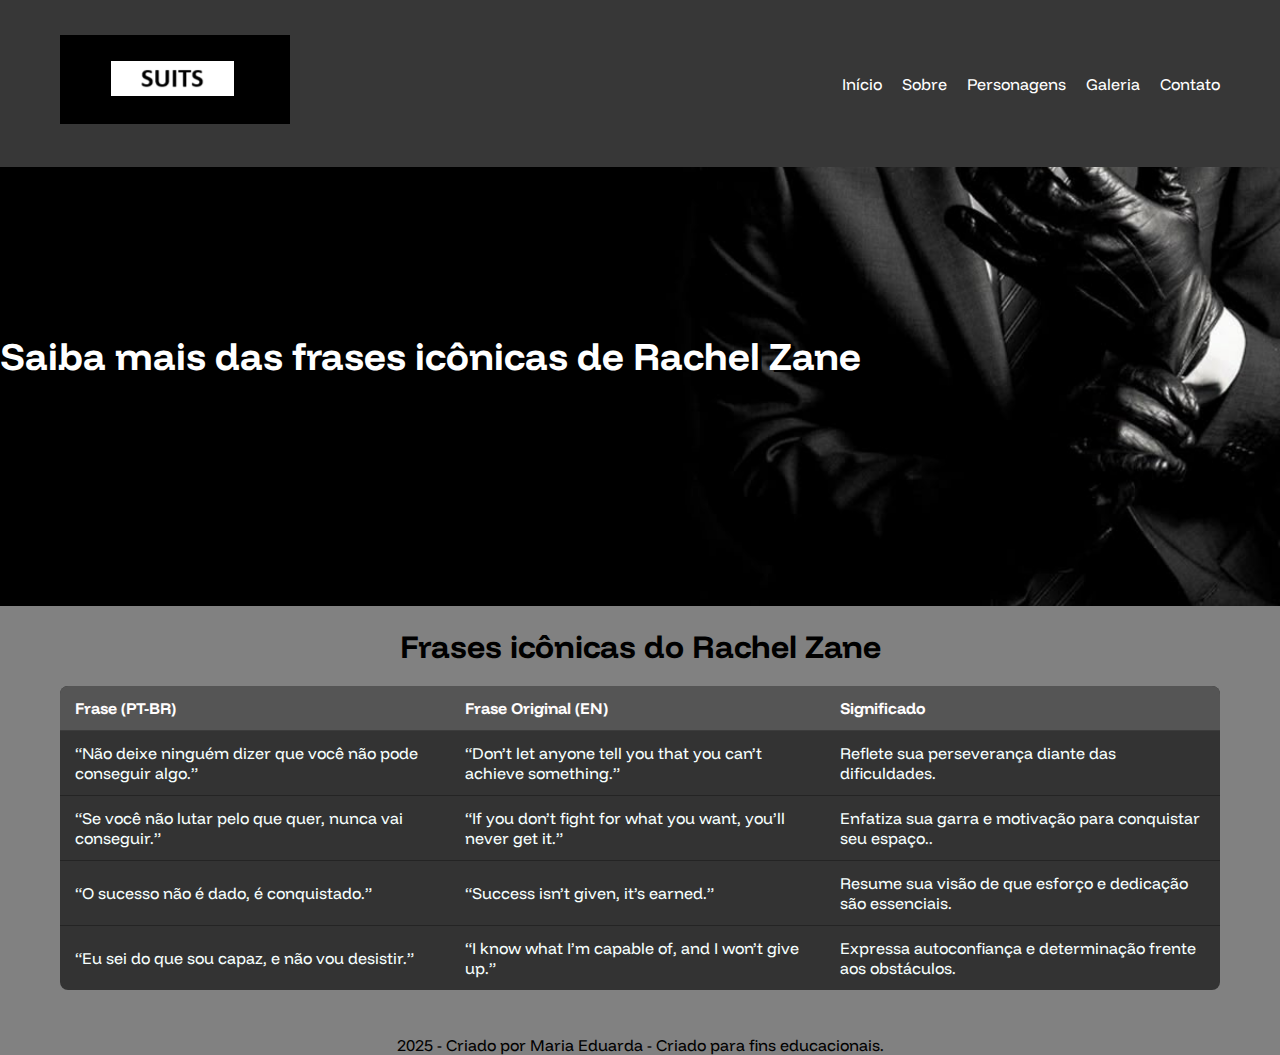
<file: tabelarachel.html>
<!DOCTYPE html>
<html lang="pt-br">
<head>
    <meta charset="UTF-8">
    <meta name="viewport" content="width=device-width, initial-scale=1.0">
    <title>Suits:Homens de terno</title>
    <link rel="stylesheet" href="css/estilo.css">
    <link rel="shortcut icon" href="img/favicon.png" type="image/x-icon">
    <link rel="preconnect" href="https://fonts.googleapis.com">
    <link rel="preconnect" href="https://fonts.gstatic.com" crossorigin>
    <link href="https://fonts.googleapis.com/css2?family=Funnel+Display:wght@300..800&family=Zen+Loop:ital@0;1&display=swap" rel="stylesheet">

</head>
<body>
    <header>
        <div class="container">
            <div class="logo">
                <a href="index.html"><img src="img/logonovo.png" alt="logo"></a>
            </div>
            <nav>
                <ul>
                    <li><a href="index.html">Início</a></li>
                    <li><a href="index.html#sobre">Sobre</a></li>
                    <li><a href="index.html#personagens">Personagens </a></li>
                    <li><a href="index.html#curiosidades">Galeria</a></li>
                    <li><a href="#contato">Contato</a></li>
                </ul>

            </nav>
        </div>
    </header>
    <section id="inicio" class="bannercontato">
        <h1 class="bannertexto.contato">
            <p>Saiba mais das frases icônicas de Rachel Zane</p>
            
        </h1>
    </section>
    <main>
        <section id="contato">
            <div class="container"> 
                <h1 class="centralizar">Frases icônicas do Rachel Zane</h1>
                <div class="tabela-container">
                    <table class="tabela-harver">
                        <thead>
                            <tr>
                                <th>Frase (PT-BR)</th>
                                <th>Frase Original (EN)</th>
                                <th>Significado</th>
                            </tr>
                        </thead>
                        <tbody>
                            <tr>
                                <td>“Não deixe ninguém dizer que você não pode conseguir algo.”</td>
                                <td>“Don’t let anyone tell you that you can’t achieve something.”</td>
                                <td>Reflete sua perseverança diante das dificuldades.</td>
                            </tr>
                            <tr>
                                <td>“Se você não lutar pelo que quer, nunca vai conseguir.”</td>
                                <td>“If you don’t fight for what you want, you’ll never get it.”</td>
                                <td>Enfatiza sua garra e motivação para conquistar seu espaço..</td>
                            </tr>
                            <tr>
                                <td>“O sucesso não é dado, é conquistado.”</td>
                                <td>“Success isn’t given, it’s earned.”</td>
                                <td>Resume sua visão de que esforço e dedicação são essenciais.</td>
                            </tr>
                            <tr>
                                <td>“Eu sei do que sou capaz, e não vou desistir.”</td>
                                <td>“I know what I’m capable of, and I won’t give up.”</td>
                                <td>Expressa autoconfiança e determinação frente aos obstáculos.</td>
                            </tr>
                        </tbody>
                    </table>
                </div>
            </div>
        </section>  
    </main>
    <footer>
        <p>2025 - Criado por Maria Eduarda - Criado para fins educacionais.</p>
    </footer>
    
</body>
</html>
</file>
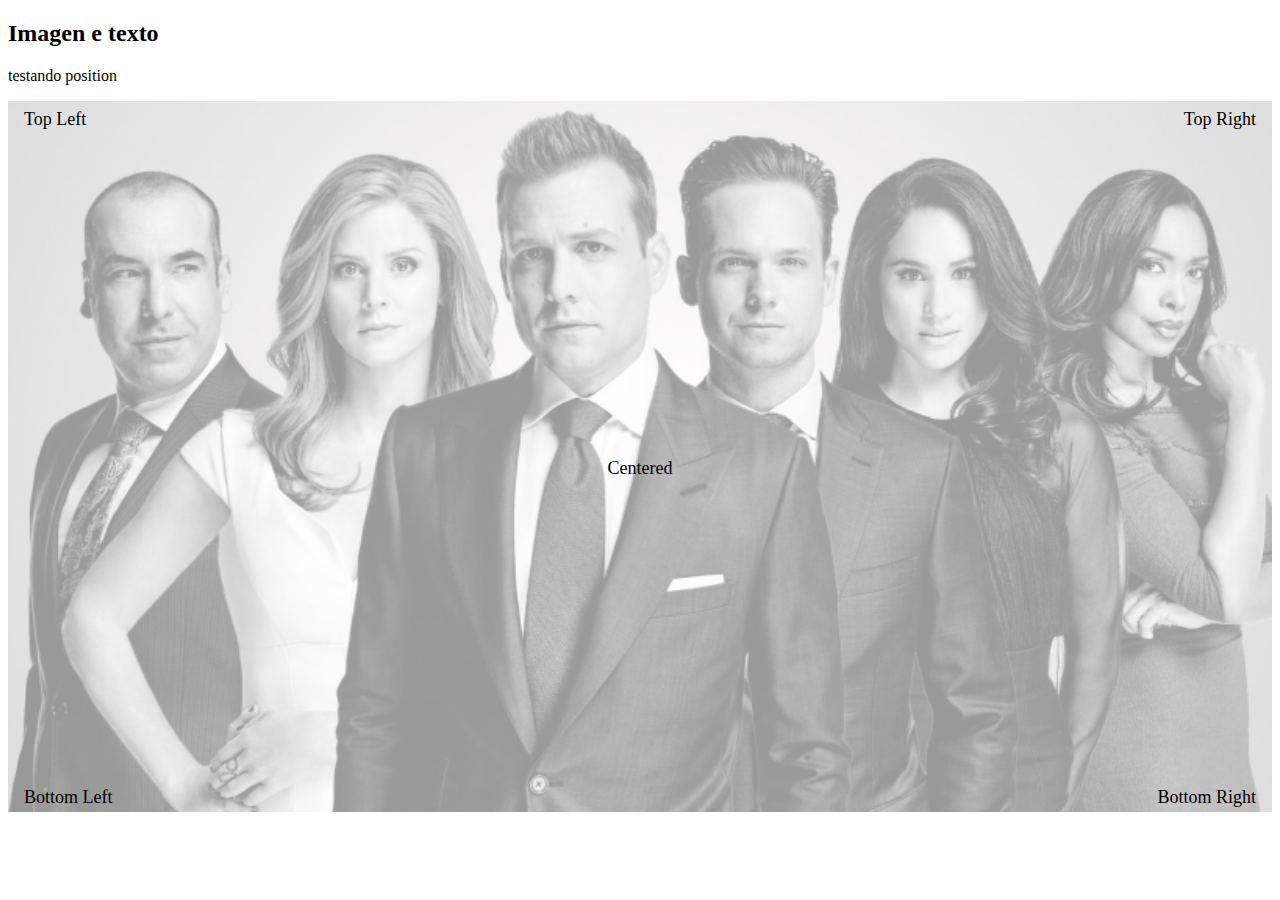
<file: teste.html>
<!DOCTYPE html>
<html>
<head>
<style>
.container {
  position: relative;
}

.topleft {
  position: absolute;
  top: 8px;
  left: 16px;
  font-size: 18px;
}
.topright {
  position: absolute;
  top: 8px;
  right: 16px;
  font-size: 18px;
}
.bottomleft {
  position: absolute;
  bottom: 8px;
  left: 16px;
  font-size: 18px;
}
.bottomright {
  position: absolute;
  bottom: 8px;
  right: 16px;
  font-size: 18px;
}
.center {
  position: absolute;
  top: 50%;
  width: 100%;
  text-align: center;
  font-size: 18px;
}
img { 
  width: 100%;
  height: auto;
  opacity: 0.4;
}
</style>
</head>
<body>

<h2>Imagen e texto</h2>
<p>testando position</p>

<div class="container">
  <img src="img/banner.jpeg" alt="Cinque Terre" width="10" height="30">
  <div class="topleft">Top Left</div>
  <div class="topright">Top Right</div>
  <div class="bottomleft">Bottom Left</div>
  <div class="bottomright">Bottom Right</div>
  <div class="center">Centered</div> 
</div>

</body>
</html>
</file>
<file: css/estilo.css>
/*
#373737 quase preto
#555555 cinza escuro
#818181 cinza medio
#a1a1a1 cinza claro
#c0c0c0 cinza clarinho
*/

*{
    margin: 0;
    padding: 0;
    box-sizing: border-box;
    scroll-behavior: smooth;
    font-family: "Funnel Display", sans-serif;
    font-optical-sizing: auto;
    font-weight: <weight>;
    font-style: normal;
}

.container{
    max-width: 1200px;
    margin: auto;
    padding: 20px;
    
}

body{
    background-color:#818181 ;   
}

header{
    background-color:#373737;
    color:#ffffff;
    padding:15px 15px 15px 15px;
    width: 100%;
    top: 0;
    position: fixed;
    z-index: 1000;
}

header .container{
    display: flex;
    justify-content: space-between;
    align-items: center;
    flex-wrap: wrap;
}
.logo a{
    font-size: 1em;
    font-weight: bold;
    text-decoration: none;
    color: #000000;
    max-width: 5px;

}
.logo{
    font-size: 2em;
    font-weight:bold ;
    width: 25%;
    border-radius: 100%;
  
}

nav ul{
    list-style: none; 
    display: flex;
    flex-wrap: wrap;
    justify-content: center;
}

nav ul li{
    margin-left: 20px;
}

nav ul li a {
    color: #ffffff;
    text-decoration: none;
}

.banner{
    background: url(../img/banner.jpeg) no-repeat center/cover;
    height: 750px; 
    display: flex;
    margin-top: 106px;
    align-items:center;
    justify-content: center;
    color: #ffffff;
    font-size: 1.8em;
    text-align: left;
    text-shadow: 4px 2px  black;
}
.bannercontato{
    background: url(../img/banner89.jpg) no-repeat center/cover;
    height: 500px; 
    display: flex;
    margin-top: 106px;
    align-items: center; 
    /* justify-content: center; */
    color: #ffffff;
    font-size: 1.2em;
    text-align: left; 
    text-shadow: 4px 2px  black;
}
section{
    scroll-margin-top: 200px;
}
.bannertexto{
    margin-left: 8%
}


#sobre{
    padding: 35px;
    background-color:#818181  ;
    color: #fff;
}

.sobre-container{
    display: flex;
    justify-content: space-between;
    align-items: center;
    gap: 40px;
    max-width: 1400px;
    margin: auto;
}

.sobre-texto{
    flex: 1;
    padding: 20px;
}

.sobre-texto h1{
    font-size: 1.8em;
    margin-bottom: 20px;
    color: black;
}

.sobre-texto p {
    font-size: 1;
    line-height: 1.5;
    text-align: justify;
    margin-top: 10px;
}

.sobre-texto h2{
    margin-top: 20px;
    color: black;

}

.sobre-texto a{
    color: #ffffff;
    text-decoration: none;
    font-size: 0.8em;
}

.fonte{
    font-size: 0.8em ;
}

.hex-grid{
    display: flex;
    flex-wrap:wrap;
    gap: 15px;
    justify-content: center;
    flex: 1;
}

.hex{
    width: 140px;
    height: 120px;
    clip-path: polygon(50% 0%, 93% 25%, 93% 75%, 50% 100%, 7% 75%, 7% 25%);
    overflow: hidden;
    background-color:#a1a1a1 ;
    position: relative;
}

.hex img{
    width: 100%;
    /*height: 100%;*/
    /*object-fit: cover ;*/
}


.card{
    width: 70%;
}

#personagens .container{
    display: grid;
    grid-template-columns: repeat(auto-fit, minmax(200px, 1fr) );
    gap: 20px;
    text-align: center;
    padding: 50px 0;
}
#personagens .item{
    border: 1px solid #c0c0c0  ;
    background-color: #555555  ;
    border-radius: 10px; 
    padding: 20px;
    box-shadow: 0 4px 8px rgba(0, 0, 0, 0.1);
    transition:transform 0.2s ease, box-shadow 0.2s ease;
    cursor: pointer;
    display: flex;
    flex-direction: column;
    justify-content: space-between;
    height: 100%; 
}
#personagens .item:hover{
    transform: translatex(-5px);
    box-shadow: 0 8px 16px  rgba(0,0,0, 0.2);
}
#personagens .item:active{
    transform: scale(0.98);
    box-shadow: 0 4px 6px  rgba(0, 0, 0, 0.15);
}
#personagens h1{
    font-size: 1;
    line-height: 1.8;
    text-align: center;
    margin-top: 10px;
}

#personagens .item p{
    margin-top: 15px;
    font-size: 0.95em;
    color: #c0c0c0;
}

#personagens .imagem img{
    width: 100%;
    max-width: 150px;
    height: auto;
    margin-bottom: 10px;
    
}
.centralizar{
    text-align: center;
}

.formulario-contato {
    background-color: #a1a1a1;
    padding: 30px;
    border-radius: 22px;
    box-shadow: 0 8px 15px rgba(0, 0, 0, 0.1);
    max-width: 800px;
    margin: auto;
    margin-top: 35px;
    color: #000000;
  }
  .grupoforms{
    display: flex;
    flex-direction: column;
    margin-bottom: 20px;
    font-size: 1.2em;
  }
  .grupoforms input,
  .grupoforms select,
  .grupoforms textarea {
    padding: 10px;
    border: 1px solid #ccc;
    border-radius: 6px;
    font-size: 1em;
    margin-top: 8px;
  }
  .grupoforms input[type="checkbox"],
  .grupoforms input[type="radio"] {
    margin-right: 8px;
    margin-top: 0;
  }
  
  .grupoforms label {
    margin-bottom: 5px;
    font-weight: bold;
  }
  

/*Modal*/
.modal{
    background: #fff;
    padding: 20px;
    border-radius: 12px;
    box-shadow: 0 4px 10px rgba(0, 0, 0, 0.1);
    margin: auto;
    text-align: center;
    /* margin-top: 50PX; */
    position: fixed;
    top: 0;
    left: 0;
    width: 100vw;
    height: 100vh;
    background: rgba(0, 0, 0, 0.6);
    display: none;
    justify-content: center;
    align-items: center;
    margin: auto;
    margin-top: 50PX;
}
.card1{
    max-width: 300px;
}
.card1 h3{
    margin-top: 0;
    text-align: center;
}
.btn{
    display: inline-block;
    margin-top: 15px;
    padding: 10px 20px;
    background: blue;
    color: #ffffff;
    text-decoration: none;
    border-radius: 6px;
    cursor: pointer;
    margin:auto;
   align-self: flex-start;
}

.modal:target{
    display: flex;
}
.modal-content{
    max-height: 80vh;
    overflow-y: auto;
    background-color: #ffffff;
    padding: 30px;
    border-radius: 10px;
    max-width: 400px;
    text-align: justify;
    box-shadow: 0 5px 20px rgba(0,0,0, 0.2);

}
.close-btn{
    margin-top: 20px;
    display: inline-block;
    padding: 8px 16px;
    background: #dc3545;
    color:#ffffff;
    border-radius: 6px;
    text-decoration: none;
}


.imagens h1{
    color: black;
    text-align: center;
    margin-top: 50px;
    margin-bottom: 50px
}
.galeria{
    display: grid;
    grid-template-columns: repeat(auto-fit, minmax(200px, 1fr));
    gap:20px ;
    max-width: 1000px;
    margin:auto;
    padding: 20px;
}
.galeriaimg{
    width: 100%;
    /* height: 5%; */
    border-radius: 10px  black;
    overflow: hidden;
    box-shadow: 0 5px 15px rgba(0, 0, 0, 0.3);
    /* margin: 2%; */
    transition: transform 0.3s ease; 
}
.galeriaimg:hover{      
    transform: scale(1.05);
}
.galeriaimg img{
    width: 100%;
    height: auto;
    display: block;
}
.descricao-galeria {
    max-width: 900px;
    margin: 0 auto 20px auto;
    text-align: center;
    font-size: 1em;
    color: #fff;
    line-height: 1.6;
    padding: 0 15px;
}
 .imagens .fonte{
    text-align: center;
    color: white;
    font-size: 0.8em ;
}

#curiosidades{
    padding: 35px;
    background-color:#818181  ;
    color: #fff;
    
}

/* Estilo tabela */

.tabela-container {
    width: 100%;
    overflow-x: auto; 
    -webkit-overflow-scrolling: touch; 
  }
  
  .tabela-container table {
    min-width: 600px; 
  }
   .tabela-harver {
    width: 100%;
    border-collapse: collapse;
    margin: 20px 0;
    font-size: 1rem;
    background-color: rgba(0, 0, 0, 0.6); 
    color: #f6fffe; 
    border-radius: 8px;
    overflow: hidden;
  }
  
  .tabela-harver th, 
  .tabela-harver td {
    padding: 12px 15px;
    text-align: left;
    border-bottom: 1px solid rgba(3, 3, 3, 0.3);
  }
  
  .tabela-harver thead {
    background: #555555;
    color: #fffdfd;
    font-weight: bold;
  }
  
  .tabela-harver tbody tr:hover {
    background-color: rgba(0, 255, 224, 0.1);
    transition: background-color 0.3s ease;
  }
  
  .tabela-harver tbody tr:last-child td {
    border-bottom: none;
  } 

#contato{
    text-align: center;
    margin-bottom: 5px;
}
.fonte{
    font-size: 0.8em ;
    
}
footer{
    text-align: center;
}



@media(max-width:675px){
    header .container, .sobre-container{
        flex-direction: column;
        text-align: center;
    }
    nav ul{
        margin-top: 10px;
        flex-direction: column;
    }

    .banner{
        margin-top: 120px;

    }
    section{
        scroll-margin-top: 200px;
    }
    .modal{
        margin-top: 100px;
    }
    .modal-content{
        width: 90%;
        max-height: 60vh;
        overflow-y: auto;
        background-color: whitesmoke;
        padding: 20px;
        border-radius: 10px;
        max-width: 400px;
        text-align: center;
        box-shadow: 0 5px 20px rgba(0, 0, 0, 0.2);
        font-size: 0.9em; /*fonte levemente menor */
     
    }
    .galeria{
        flex-direction: column;
        display: flex;
        margin-left: 15px;
        margin-right: 15px;
    }
    .galeriaimg{
        flex-direction: column;
        display: flex;
        margin-left: 15px;
        margin-right: 15px;
        width: 100%;
    }
    
    .footer{
        font-size: 0.9em;
        margin: 10px;
    }

   
}
</file>
